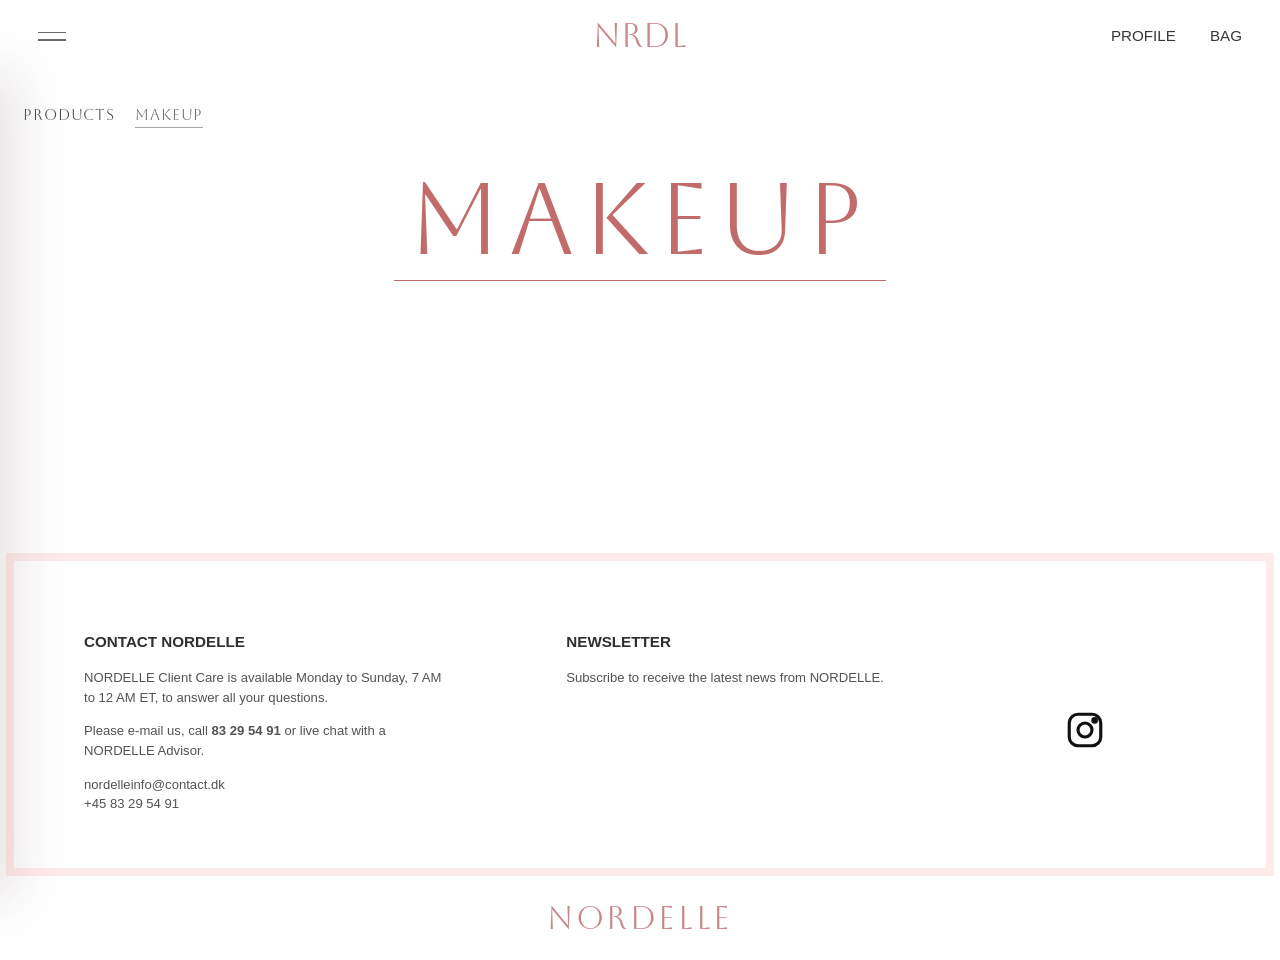
<file: makeup.html>
<!doctype html>
<html lang="da">
  <head>
    <meta charset="UTF-8" />
    <meta name="viewport" content="width=device-width, initial-scale=1.0" />
    <title>Nordelle Copenhagen</title>
    <link rel="stylesheet" href="css/generel.css" />
    <link rel="stylesheet" href="css/header_footer.css" />
    <link rel="stylesheet" href="css/parfumer.css" />
    <link rel="preconnect" href="https://fonts.googleapis.com" />
    <link rel="preconnect" href="https://fonts.gstatic.com" crossorigin />
    <link rel="preconnect" href="https://fonts.googleapis.com" />
    <link rel="preconnect" href="https://fonts.gstatic.com" crossorigin />
    <link
      href="https://fonts.googleapis.com/css2?family=Aboreto&display=swap"
      rel="stylesheet"
    />
    <meta name="robots" content="noindex" />
  </head>
  <body>
    <!-- Header -->
    <header class="site-header">
      <div class="nav-left">
        <button
          class="menu-btn"
          type="button"
          aria-label="Open menu"
          aria-expanded="false"
          aria-controls="site-menu"
        >
          <span></span>
          <span></span>
        </button>
      </div>

      <a class="logo" href="index.html">NRDL</a>

      <nav class="nav-right">
        <a href="#">PROFILE</a>
        <a href="#">BAG</a>
      </nav>
    </header>
    <!-- Burgermenu -->
    <div class="menu-backdrop" hidden></div>
    <aside class="site-menu" id="site-menu" aria-hidden="true">
      <div class="site-menu-inner">
        <p class="site-menu-label">Collections</p>
        <nav class="site-menu-nav" aria-label="Site menu">
          <a href="parfumer.html">Perfumes</a>
          <a href="makeup.html">Makeup</a>
        </nav>
      </div>
    </aside>
    <main class="page-shell">
      <nav class="top-nav" aria-label="Primary navigation">
        <a href="index.html" class="nav-link">Products</a>
        <a href="makeup.html" class="nav-link is-active">Makeup</a>
      </nav>

      <header class="hero">
        <p class="eyebrow">Collection</p>
        <h1>Makeup</h1>
        <div class="hero-divider" aria-hidden="true"></div>
      </header>

      <section class="product-grid"></section>
    </main>
    <!-- Footer -->
    <footer class="site-footer">
      <div class="footer-box">
        <div class="footer-col">
          <h4>CONTACT NORDELLE</h4>
          <p>
            NORDELLE Client Care is available Monday to Sunday, 7 AM to 12 AM
            ET, to answer all your questions.
          </p>
          <p>
            Please e-mail us, call <strong>83 29 54 91</strong> or live chat
            with a NORDELLE Advisor.
          </p>
          <p>
            nordelleinfo@contact.dk<br />
            +45 83 29 54 91
          </p>
        </div>

        <div class="footer-col">
          <h4>NEWSLETTER</h4>
          <p>Subscribe to receive the latest news from NORDELLE.</p>
        </div>

        <div class="footer-col footer-social">
          <a href="#" aria-label="Instagram" class="instagram-icon">
            <svg
              viewBox="0 0 24 24"
              fill="none"
              stroke="currentColor"
              stroke-width="1.8"
              stroke-linecap="round"
              stroke-linejoin="round"
            >
              <rect x="3" y="3" width="18" height="18" rx="5" ry="5"></rect>
              <circle cx="12" cy="12" r="4"></circle>
              <circle cx="17.5" cy="6.5" r="1"></circle>
            </svg>
          </a>
        </div>
      </div>

      <div class="footer-brand">NORDELLE</div>
    </footer>
    <script src="menu.js"></script>
    <script src="makeup.js"></script>
  </body>
</html>
</file>
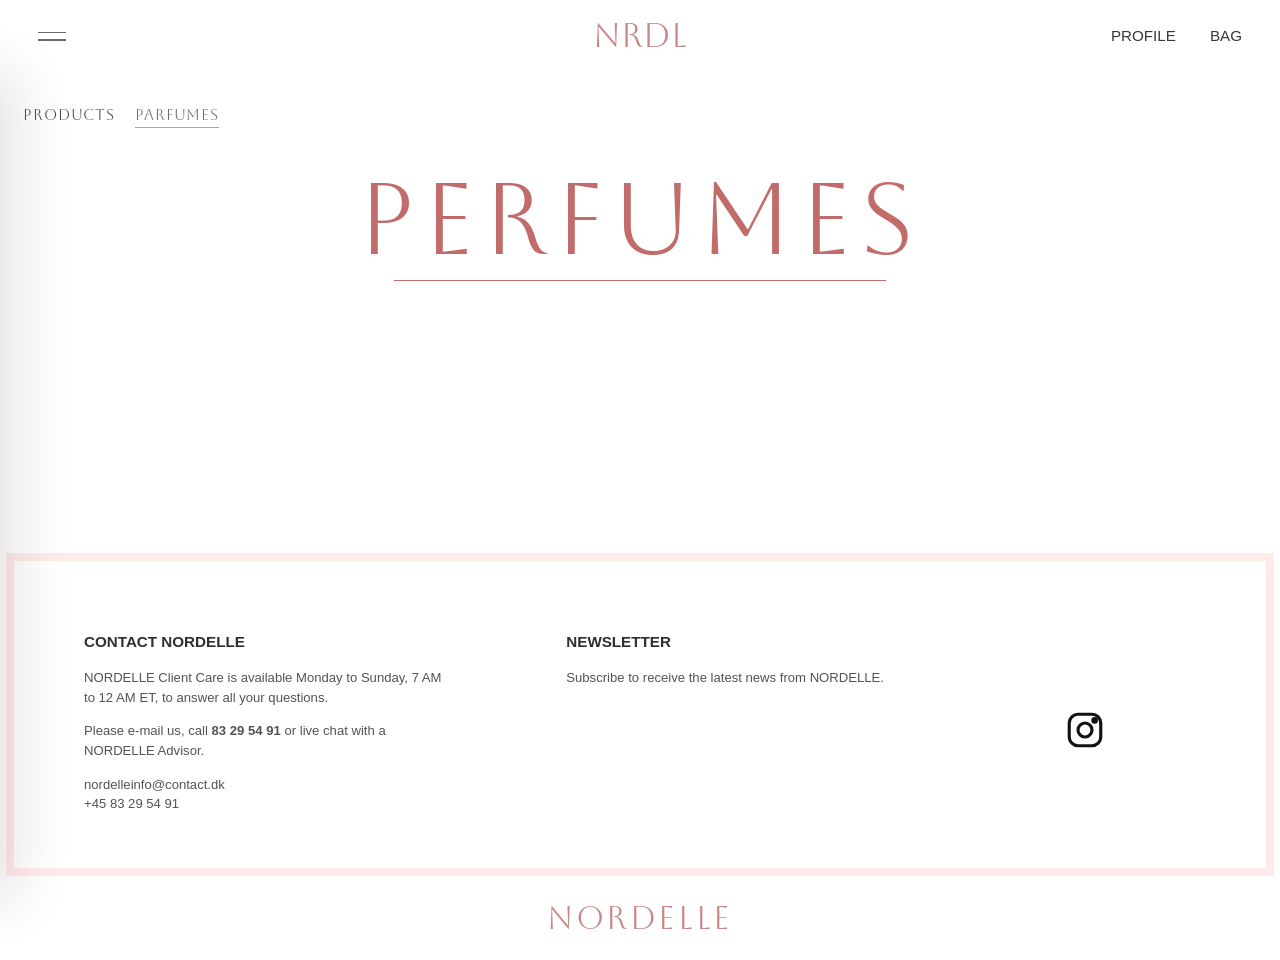
<file: parfumer.html>
<!doctype html>
<html lang="da">
  <head>
    <meta charset="UTF-8" />
    <meta name="viewport" content="width=device-width, initial-scale=1.0" />
    <title>Nordelle Copenhagen</title>
    <link rel="stylesheet" href="css/generel.css" />
    <link rel="stylesheet" href="css/header_footer.css" />
    <link rel="stylesheet" href="css/parfumer.css" />
    <link rel="preconnect" href="https://fonts.googleapis.com" />
    <link rel="preconnect" href="https://fonts.gstatic.com" crossorigin />
    <link rel="preconnect" href="https://fonts.googleapis.com" />
    <link rel="preconnect" href="https://fonts.gstatic.com" crossorigin />
    <link
      href="https://fonts.googleapis.com/css2?family=Aboreto&display=swap"
      rel="stylesheet"
    />
    <meta name="robots" content="noindex" />
  </head>
  <body>
    <!-- Header -->
    <header class="site-header">
      <div class="nav-left">
        <button
          class="menu-btn"
          type="button"
          aria-label="Open menu"
          aria-expanded="false"
          aria-controls="site-menu"
        >
          <span></span>
          <span></span>
        </button>
      </div>

      <a class="logo" href="index.html">NRDL</a>

      <nav class="nav-right">
        <a href="#">PROFILE</a>
        <a href="#">BAG</a>
      </nav>
    </header>
    <!-- Burgermenu -->
    <div class="menu-backdrop" hidden></div>
    <aside class="site-menu" id="site-menu" aria-hidden="true">
      <div class="site-menu-inner">
        <p class="site-menu-label">Collections</p>
        <nav class="site-menu-nav" aria-label="Site menu">
          <a href="parfumer.html">Perfumes</a>
          <a href="makeup.html">Makeup</a>
        </nav>
      </div>
    </aside>
    <main class="page-shell">
      <nav class="top-nav" aria-label="Primary navigation">
        <a href="index.html" class="nav-link">Products</a>
        <a href="parfumer.html" class="nav-link is-active">Parfumes</a>
      </nav>

      <header class="hero">
        <p class="eyebrow">Collection</p>
        <h1>Perfumes</h1>
        <div class="hero-divider" aria-hidden="true"></div>
      </header>

      <section class="product-grid"></section>
    </main>
    <!-- Footer -->
    <footer class="site-footer">
      <div class="footer-box">
        <div class="footer-col">
          <h4>CONTACT NORDELLE</h4>
          <p>
            NORDELLE Client Care is available Monday to Sunday, 7 AM to 12 AM
            ET, to answer all your questions.
          </p>
          <p>
            Please e-mail us, call <strong>83 29 54 91</strong> or live chat
            with a NORDELLE Advisor.
          </p>
          <p>
            nordelleinfo@contact.dk<br />
            +45 83 29 54 91
          </p>
        </div>

        <div class="footer-col">
          <h4>NEWSLETTER</h4>
          <p>Subscribe to receive the latest news from NORDELLE.</p>
        </div>

        <div class="footer-col footer-social">
          <a href="#" aria-label="Instagram" class="instagram-icon">
            <svg
              viewBox="0 0 24 24"
              fill="none"
              stroke="currentColor"
              stroke-width="1.8"
              stroke-linecap="round"
              stroke-linejoin="round"
            >
              <rect x="3" y="3" width="18" height="18" rx="5" ry="5"></rect>
              <circle cx="12" cy="12" r="4"></circle>
              <circle cx="17.5" cy="6.5" r="1"></circle>
            </svg>
          </a>
        </div>
      </div>

      <div class="footer-brand">NORDELLE</div>
    </footer>
    <script src="menu.js"></script>
    <script src="perfumer.js"></script>
  </body>
</html>
</file>
<file: css/generel.css>
* {
  margin: 0;
  padding: 0;
  box-sizing: border-box;
}

:root {
  --bg: #ffffff;
  --rose: #c98686;
  --rose-dark: #b86f6f;
  --text: #3f3a3a;
  --muted: #7f7575;
  --white: #ffffff;
  --border-soft: #ead6d6;
}

body {
  background: var(--bg);
  color: var(--text);
  font-family: "Montserrat", sans-serif;
  line-height: 1.5;
}

body > * {
  max-width: 1500px;
  margin-left: auto;
  margin-right: auto;
}
/* ------------- Reset ------------- */

/* Sørger for at padding og border tælles med i elementets bredde/højde */
*,
*::before,
*::after {
  box-sizing: border-box;
}

/* Fjerner browserens standard margin og padding */
* {
  margin: 0;
  padding: 0;
}

/* Forbedrer læsbarheden af tekst */
body {
  line-height: 1.5;
  -webkit-font-smoothing: antialiased;
}

/* Gør billeder og medier responsive */
img,
picture,
video,
canvas,
svg {
  display: block;
  max-width: 100%;
}

/* Sikrer at formularfelter arver font fra body */
input,
button,
textarea,
select {
  font: inherit;
}

/* Forhindrer tekst i at flyde ud over containeren */
p,
h1,
h2,
h3,
h4,
h5,
h6 {
  overflow-wrap: break-word;
}

/* Gør brødtekst mere læsevenlig */
p {
  text-wrap: pretty;
}

/* Balancerer linjebrud i overskrifter */
h1,
h2,
h3,
h4,
h5,
h6 {
  text-wrap: balance;
}
</file>
<file: css/header_footer.css>
/* Header */
.site-header {
  position: sticky;
  top: 0;
  z-index: 20;
  height: 72px;
  background: #ffffffff;
  display: grid;
  grid-template-columns: 1fr auto 1fr;
  align-items: center;
  padding: 0 38px;
}

.logo {
  justify-self: center;
  font-family: Aboreto;
  font-weight: 400;
  font-style: normal;
  font-size: 2.1rem;
  color: var(--rose);
  text-decoration: none;
}

.nav-left {
  justify-self: start;
}

.menu-btn {
  background: transparent;
  border: none;
  cursor: pointer;
  width: 28px;
  display: flex;
  flex-direction: column;
  gap: 6px;
  position: relative;
  z-index: 41;
}

.menu-btn span {
  display: block;
  height: 1.5px;
  width: 100%;
  background: #696969;
  transition:
    transform 0.25s ease,
    opacity 0.25s ease;
}

body.menu-open {
  overflow: hidden;
}

body.menu-open .menu-btn span:first-child {
  transform: translateY(3.75px) rotate(45deg);
}

body.menu-open .menu-btn span:last-child {
  transform: translateY(-3.75px) rotate(-45deg);
}

.menu-backdrop {
  position: fixed;
  inset: 0;
  z-index: 30;
  background: rgba(32, 18, 18, 0.24);
  backdrop-filter: blur(6px);
  -webkit-backdrop-filter: blur(6px);
}

.site-menu {
  position: fixed;
  top: 72px;
  left: 0;
  bottom: 0;
  width: min(360px, 86vw);
  z-index: 40;
  background: rgba(255, 250, 250, 0.82);
  border-right: 1px solid rgba(201, 134, 134, 0.22);
  box-shadow: 18px 0 50px rgba(66, 37, 37, 0.12);
  backdrop-filter: blur(20px);
  -webkit-backdrop-filter: blur(20px);
  transform: translateX(-100%);
  transition: transform 0.3s ease;
}

body.menu-open .site-menu {
  transform: translateX(0);
}

.site-menu-inner {
  padding: 34px 26px;
}

.site-menu-label {
  margin-bottom: 18px;
  color: var(--muted);
  font-size: 0.82rem;
  letter-spacing: 0.16em;
  text-transform: uppercase;
}

.site-menu-nav {
  display: grid;
  gap: 12px;
}

.site-menu-nav a {
  color: var(--text);
  text-decoration: none;
  font-family: "Cormorant Garamond", serif;
  font-size: 2rem;
  letter-spacing: 0.04em;
}

.site-menu-nav a:hover,
.site-menu-nav a:focus-visible {
  color: var(--rose);
}

.nav-right {
  justify-self: end;
  display: flex;
  gap: 34px;
}

.nav-right a {
  text-decoration: none;
  color: #373737;
  font-size: 0.95rem;
  font-weight: 500;
}

/* Footer */
.site-footer {
  padding: 70px 6px 18px;
}

.footer-box {
  max-width: 1580px;
  margin: 0 auto;
  background: #ffffff;
  border: 8px solid #ffeaea;
  min-height: 290px;
  display: grid;
  grid-template-columns: 1.2fr 1fr 0.6fr;
  gap: 40px;
  padding: 70px 70px 40px;
  align-items: start;
}

.footer-col h4 {
  font-size: 0.95rem;
  margin-bottom: 14px;
  font-weight: 700;
  color: #2f2f2f;
}

.footer-col p {
  font-size: 0.82rem;
  color: #535353;
  max-width: 360px;
  margin-bottom: 14px;
}

.footer-social {
  display: flex;
  justify-content: center;
  align-items: center;
  height: 100%;
}

.instagram-icon {
  width: 42px;
  height: 42px;
  color: #111;
  display: inline-flex;
  align-items: center;
  justify-content: center;
}

.instagram-icon svg {
  width: 100%;
  height: 100%;
}

.footer-brand {
  text-align: center;
  margin-top: 18px;
  font-family: aboreto;
  color: var(--rose);
  font-size: 2rem;
  letter-spacing: 0.08em;
}

.collection-page {
  min-height: 100vh;
}

.collection-hero {
  min-height: 72vh;
  display: grid;
  align-items: center;
  padding: 80px 48px;
  background:
    linear-gradient(135deg, rgba(54, 27, 27, 0.32), rgba(54, 27, 27, 0.1)),
    radial-gradient(circle at top, rgba(201, 134, 134, 0.28), transparent 48%),
    #f7f0f0;
}

.collection-hero-inner {
  width: min(100%, 1100px);
  margin: 0 auto;
  display: grid;
  grid-template-columns: 1.1fr 0.9fr;
  gap: 36px;
  align-items: center;
}

.collection-copy h1 {
  font-family: "Cormorant Garamond", serif;
  font-size: clamp(3rem, 7vw, 5.4rem);
  line-height: 0.95;
  font-weight: 400;
  color: #fff;
}

.collection-copy p {
  max-width: 440px;
  margin-top: 18px;
  color: rgba(255, 255, 255, 0.88);
  font-size: 1rem;
}

.collection-copy .btn-shop {
  margin-top: 24px;
}

.collection-visual {
  min-height: 420px;
  border-radius: 24px;
  overflow: hidden;
  background: rgba(255, 255, 255, 0.22);
  box-shadow: 0 24px 60px rgba(79, 45, 45, 0.16);
}

.collection-visual img {
  width: 100%;
  height: 100%;
  display: block;
  object-fit: cover;
}

.collection-grid {
  width: min(100%, 1280px);
  margin: 0 auto;
  padding: 80px 24px 100px;
  display: grid;
  grid-template-columns: repeat(3, minmax(0, 1fr));
  gap: 18px;
}

.collection-card {
  background: #fff;
  border: 1px solid rgba(201, 134, 134, 0.14);
  border-radius: 18px;
  overflow: hidden;
  box-shadow: 0 16px 40px rgba(93, 62, 62, 0.08);
}

.collection-card img {
  width: 100%;
  aspect-ratio: 1 / 1.1;
  display: block;
  object-fit: cover;
}

.collection-card-body {
  padding: 18px 18px 22px;
}

.collection-card-body h2 {
  font-family: "Cormorant Garamond", serif;
  font-size: 1.6rem;
  font-weight: 500;
  color: var(--text);
}

.collection-card-body p {
  margin-top: 8px;
  color: var(--muted);
  font-size: 0.92rem;
}

@media (max-width: 1200px) {
  body > * {
    max-width: 100%;
  }

  .hero,
  .hero-overlay {
    min-height: 680px;
  }

  .intro {
    padding: 160px 32px;
  }

  .perfume-category img,
  .makeup-category img {
    height: clamp(360px, 42vw, 520px);
  }

  .products-header {
    grid-template-columns: 1fr;
    gap: 20px;
  }

  .products-header p {
    justify-self: start;
    max-width: 680px;
  }

  .product-slider {
    grid-template-columns: repeat(3, minmax(0, 1fr));
  }

  .footer-box {
    grid-template-columns: 1fr 1fr;
    padding: 56px 40px 36px;
  }

  .footer-social {
    justify-content: flex-start;
    grid-column: 1 / -1;
  }

  .collection-hero-inner {
    grid-template-columns: 1fr;
  }

  .collection-grid {
    grid-template-columns: repeat(2, minmax(0, 1fr));
  }
}

@media (max-width: 768px) {
  .site-header {
    padding: 0 20px;
    height: 64px;
  }

  .nav-right {
    gap: 16px;
  }

  .nav-right a {
    font-size: 0.8rem;
  }

  .logo {
    font-size: 1.8rem;
  }

  .site-menu {
    top: 64px;
  }

  .hero,
  .hero-overlay {
    min-height: 560px;
  }

  .hero-overlay {
    padding: 0 28px;
  }

  .hero-content {
    max-width: 320px;
    margin-top: 20px;
  }

  .hero-content h1 {
    font-size: 2.7rem;
    margin-bottom: 14px;
  }

  .undertekst {
    font-size: 1.35rem;
    margin-top: -16px;
    margin-bottom: 16px;
  }

  .hero-content p {
    font-size: 0.92rem;
    max-width: 280px;
  }

  .btn-shop {
    padding: 12px 20px;
    font-size: 1rem;
  }

  .intro {
    padding: 100px 24px;
  }

  .intro h2 {
    font-size: 3.4rem;
  }

  .subheading {
    font-size: 1.5rem;
    margin-bottom: 20px;
  }

  .intro p {
    font-size: 0.92rem;
  }

  .categories {
    grid-template-columns: 1fr;
  }

  .perfume-category img,
  .makeup-category img {
    height: clamp(300px, 72vw, 420px);
  }

  .category-overlay-text {
    font-size: 0.92rem;
    letter-spacing: 0.12em;
    padding: 12px 18px;
  }

  .products-section {
    padding: 70px 20px 80px;
  }

  .product-slider {
    grid-template-columns: repeat(2, minmax(0, 1fr));
  }

  .footer-box {
    grid-template-columns: 1fr;
    gap: 28px;
    padding: 40px 24px 30px;
    border-width: 6px;
  }

  .collection-hero {
    min-height: auto;
    padding: 64px 24px;
  }

  .collection-visual {
    min-height: 320px;
  }

  .collection-grid {
    padding: 60px 20px 80px;
    grid-template-columns: 1fr;
  }
}

@media (max-width: 480px) {
  .site-header {
    grid-template-columns: auto 1fr auto;
    gap: 12px;
    padding: 0 14px;
  }

  .nav-right {
    gap: 10px;
  }

  .nav-right a {
    font-size: 0.72rem;
  }

  .logo {
    font-size: 1.55rem;
  }

  .site-menu {
    top: 64px;
    width: 100%;
  }

  .site-menu-inner {
    padding: 26px 18px;
  }

  .site-menu-nav a {
    font-size: 1.7rem;
  }

  .hero,
  .hero-overlay {
    min-height: 480px;
  }

  .hero-overlay {
    padding: 0 18px;
  }

  .hero-content h1 {
    font-size: 2.15rem;
  }

  .undertekst {
    font-size: 1.1rem;
  }

  .hero-content p {
    font-size: 0.86rem;
    max-width: 240px;
  }

  .intro {
    padding: 72px 18px;
  }

  .intro h2 {
    font-size: 2.55rem;
  }

  .subheading {
    font-size: 1.2rem;
  }

  .perfume-category img,
  .makeup-category img {
    height: 260px;
  }

  .mobile-category-title {
    position: absolute;
    inset: 0;
    z-index: 1;
    display: grid;
    place-items: center;
    color: var(--white);
    font-family: "Cormorant Garamond", serif;
    font-size: 1.8rem;
    letter-spacing: 0.08em;
    text-transform: uppercase;
    text-shadow: 0 8px 24px rgba(44, 24, 24, 0.3);
    pointer-events: none;
  }

  .category-overlay-text {
    font-size: 0.8rem;
    letter-spacing: 0.1em;
    padding: 10px 14px;
  }

  .products-header p {
    font-size: 0.92rem;
    line-height: 1.3;
  }

  .product-slider {
    grid-template-columns: 1fr;
  }

  .site-footer {
    padding: 50px 0 18px;
  }

  .footer-box {
    padding: 28px 18px 24px;
  }

  .footer-brand {
    font-size: 1.6rem;
  }

  .collection-hero {
    padding: 52px 18px;
  }

  .collection-copy p {
    font-size: 0.92rem;
  }

  .collection-visual {
    min-height: 260px;
    border-radius: 18px;
  }

  .collection-card-body h2 {
    font-size: 1.4rem;
  }
}
</file>
<file: css/parfumer.css>
:root {
  --bg: #ffffff;
  --text: #000000;
  --text-soft: rgba(0, 0, 0, 0.65);
  --accent: #c16c6a;
  --accent-muted: rgba(193, 108, 106, 0.5);
  --badge: rgba(244, 191, 190, 0.88);
}

* {
  box-sizing: border-box;
}

body {
  margin: 0;
  min-height: 100vh;
  background: var(--bg);
  color: var(--text);
  font-family: "Manrope", sans-serif;
}

img {
  display: block;
  max-width: 100%;
}

.page-shell {
  width: min(1240px, calc(100% - 46px));
  margin: 0 auto;
  padding: 32px 0 88px;
}

.top-nav {
  display: flex;
  gap: 20px;
  align-items: center;
  margin-bottom: 48px;
  font-family: aboreto;
  text-transform: uppercase;
  letter-spacing: 0.06em;
  font-size: 0.92rem;
}

.nav-link {
  color: rgba(0, 0, 0, 0.72);
  text-decoration: none;
  position: relative;
}

.nav-link.is-active {
  color: #6a6a6a;
}

.nav-link.is-active::after {
  content: "";
  position: absolute;
  left: 0;
  right: 0;
  bottom: -2px;
  height: 1px;
  background: rgba(0, 0, 0, 0.35);
}

.hero {
  display: grid;
  justify-items: center;
  gap: 16px;
  margin-bottom: 114px;
}

.eyebrow {
  display: none;
}

.hero h1 {
  margin: 0;
  font-family: aboreto;
  font-size: clamp(4.4rem, 8.2vw, 6.25rem);
  font-weight: 400;
  line-height: 0.9;
  letter-spacing: 0.08em;
  text-transform: uppercase;
  color: var(--accent);
}

.hero-divider {
  width: 492px;
  height: 1px;
  background: var(--accent);
}

.product-grid {
  display: grid;
  grid-template-columns: repeat(3, minmax(0, 1fr));
  gap: 104px 74px;
  align-items: start;
}

.product-card {
  position: relative;
  min-height: 0;
  display: grid;
  grid-template-rows: minmax(392px, auto) auto;
  gap: 18px;
}

.product-card--featured .image-frame {
  transform: translateY(10px);
}

.product-badge {
  position: absolute;
  top: 54px;
  left: 12px;
  z-index: 1;
  padding: 7px 13px;
  background: var(--badge);
  color: #ffffff;
  font-size: 0.95rem;
  font-family: "Cormorant Garamond", serif;
  letter-spacing: 0.06em;
  text-transform: uppercase;
  box-shadow: 0 8px 18px rgba(193, 108, 106, 0.14);
}

.image-frame {
  display: grid;
  place-items: end center;
  min-height: 392px;
  padding: 0 4px;
}
.image-frame:hover {
  border-right: 1px solid var(--accent);
  border-bottom: 1px solid var(--accent);
}

.product-image {
  width: 240px;
  height: 340px;
  object-fit: contain;
  filter: drop-shadow(0 16px 28px rgba(0, 0, 0, 0.06));
}

.product-image--dolce {
  width: 252px;
  height: 340px;
}

.product-image--dior {
  width: 228px;
  height: 378px;
}

.product-image--chanel {
  width: 232px;
  height: 316px;
}

.product-image--gucci {
  width: 214px;
  height: 330px;
}

.product-image--ck-one {
  width: 204px;
  height: 352px;
}

.product-copy {
  display: grid;
  justify-items: center;
  align-content: start;

  min-height: 86px;
  padding: 12px 16px;
  border: 1px solid transparent;
  border-radius: 14px;
  text-align: center;
  transition:
    border-color 180ms ease,
    box-shadow 180ms ease;
}

.product-copy h2,
.product-copy p,
.product-copy strong {
  margin: 0;
}

.product-copy h2 {
  font-size: 0.98rem;
  font-weight: 600;
  line-height: 1.15;
  text-transform: uppercase;
  letter-spacing: 0;
}

.product-copy p {
  margin-top: 4px;
  font-size: 0.95rem;
  line-height: 1.2;
  color: var(--text-soft);
}

.product-copy strong {
  display: inline-block;
  margin-top: 8px;
  font-size: 0.98rem;
  line-height: 1.1;
}

.product-grid .product-card:nth-child(4) {
  grid-column: 1;
}

.product-grid .product-card:nth-child(5) {
  grid-column: 2;
}

@media (max-width: 980px) {
  .page-shell {
    width: min(calc(100% - 32px), 760px);
    padding-top: 34px;
  }

  .top-nav {
    margin-bottom: 42px;
  }

  .hero {
    margin-bottom: 80px;
  }

  .hero h1 {
    font-size: clamp(3.75rem, 13vw, 5.25rem);
  }

  .hero-divider {
    width: min(340px, 62vw);
  }

  .product-grid {
    grid-template-columns: repeat(2, minmax(0, 1fr));
    gap: 82px 34px;
  }

  .product-grid .product-card:nth-child(5) {
    grid-column: auto;
  }

  .product-card {
    grid-template-rows: minmax(348px, auto) auto;
    gap: 16px;
  }

  .image-frame {
    min-height: 348px;
  }

  .product-image {
    width: 220px;
    height: 308px;
  }

  .product-image--dolce {
    width: 226px;
    height: 312px;
  }

  .product-image--dior {
    width: 210px;
    height: 340px;
  }

  .product-image--chanel {
    width: 212px;
    height: 288px;
  }

  .product-image--gucci {
    width: 194px;
    height: 300px;
  }

  .product-image--ck-one {
    width: 184px;
    height: 316px;
  }
}

@media (max-width: 640px) {
  .page-shell {
    width: min(calc(100% - 24px), 540px);
    padding-bottom: 44px;
  }

  .top-nav {
    gap: 18px;
    margin-bottom: 26px;
    font-size: 0.78rem;
  }

  .hero {
    justify-items: start;
    gap: 10px;
    margin-bottom: 48px;
  }

  .hero-divider {
    width: 100%;
  }

  .product-grid {
    grid-template-columns: 1fr;
    gap: 44px;
  }

  .product-grid .product-card:nth-child(4),
  .product-grid .product-card:nth-child(5) {
    grid-column: auto;
  }

  .product-card {
    min-height: auto;
    grid-template-rows: minmax(300px, auto) auto;
    gap: 14px;
  }

  .image-frame {
    min-height: 300px;
    padding: 0 12px;
  }

  .product-image {
    width: 200px;
    height: 300px;
  }

  .product-image--dolce {
    width: 198px;
    height: 304px;
  }

  .product-image--dior {
    width: 176px;
    height: 320px;
  }

  .product-image--chanel {
    width: 184px;
    height: 288px;
  }

  .product-image--gucci {
    width: 186px;
    height: 320px;
  }

  .product-image--ck-one {
    width: 190px;
    height: 330px;
  }

  .product-badge {
    top: 44px;
    left: 0;
  }
}
</file>
